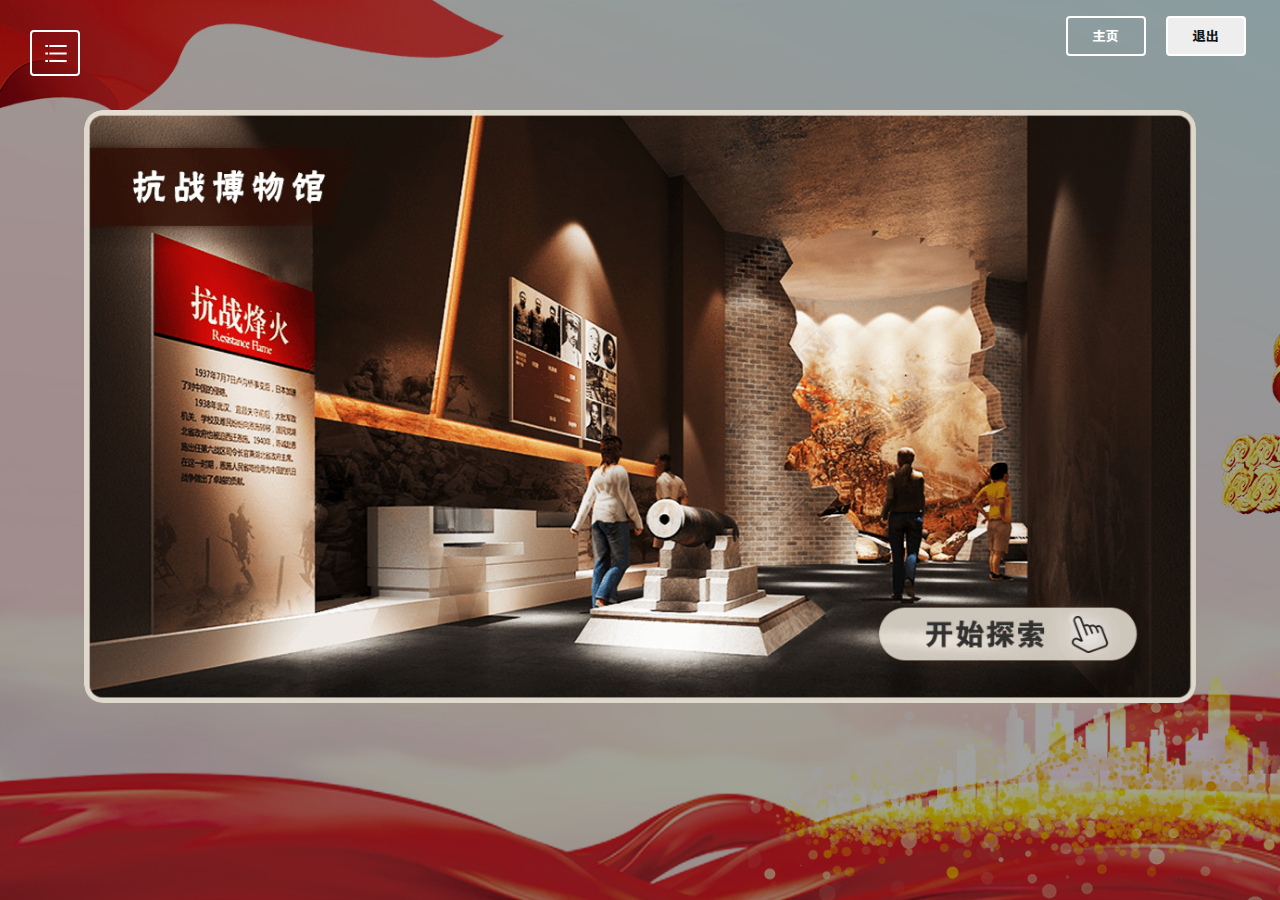
<file: index.html>
<!DOCTYPE html>

<html xmlns="http://www.w3.org/1999/xhtml">
	<head runat="server">
		<meta http-equiv="Content-Type" content="text/html; charset=utf-8" />
		<title>浙里百年史——主页</title>
		<script src="Js/jquery.min.js" charset="utf-8"></script>
		<script src="Js/owl.carousel.min.js" charset="utf-8"></script>
		<link rel="stylesheet" href="Css/owl.carousel.min.css" />
		<link rel="stylesheet" href="index.css" />
		<link rel="stylesheet" href="Css/font.css" />
		<script>
			function jump() {
			window.location.href = "index.html";
		}

		function jump3() {
            window.location.href = "Level_01/GamePage01.html";
		}

        function jump4() {
            window.location.href = "Level_02/GamePage02.html";
        }
    </script>
	</head>
	<body>
		<!----侧边栏---->
		<input type="checkbox" name="" id="check" value="" />
		<label for="check">
			<i id="btn">
				<svg t="1608986159876" class="icon" viewBox="0 0 1024 1024" version="1.1" xmlns="http://www.w3.org/2000/svg" p-id="7211"
				 id="mx_n_1608986159878" width="32" height="32">
					<path d="M256 734.101333v64H170.666667v-64h85.333333z m597.333333 0v64H298.666667v-64h554.666666zM256 493.184v64H170.666667v-64h85.333333z m597.333333 0v64H298.666667v-64h554.666666zM256 252.245333v64H170.666667v-64h85.333333z m597.333333 0v64H298.666667v-64h554.666666z"
					 p-id="7212" fill="#fff"></path>
				</svg>
			</i>
			<i id="cancel">
				<svg t="1608988908714" class="icon" viewBox="0 0 1045 1024" version="1.1" xmlns="http://www.w3.org/2000/svg" p-id="7387"
				 width="32" height="32">
					<path d="M282.517333 213.376l-45.354666 45.162667L489.472 512 237.162667 765.461333l45.354666 45.162667L534.613333 557.354667l252.096 253.269333 45.354667-45.162667-252.288-253.44 252.288-253.482666-45.354667-45.162667L534.613333 466.624l-252.096-253.226667z"
					 p-id="7388" fill="#fff"></path>
				</svg>
			</i>
		</label>
		<div class="sidebar">
			<header>浙里百年史</header>
			<ul>
				<li><a href="#">游戏模式</a></li>
				<li><a href="StudyPage/StudyPage.html">两战资料</a></li>
				<li><a href="VideoPage/VideoPage.html">纪录片</a></li>
				<li><a href="AnswerPage/AnswerPage.html">题目复习</a></li>
				<li><a href="index.html">返回</a></li>
			</ul>
		</div>

		<!----主内容---->
		<div class="Index_bg" style="background-image: url(img/bg01.jpg);">
			<!----top部分---->
			<div class="Index_top">
				<div class="Index_topL"></div>
				<div class="Index_topR">
					<button type="button" class="Index_topR_SignIn" onclick="jump()">
						<span class="Index_topR_SignIn_span">主页</span>
					</button>

					<button type="button" class="Index_topR_Register" onclick="window.location.href='about:blank';window.close();">
						<span class="Index_topR_Register_span">退出</span>
					</button>
				</div>
			</div>

			<!----content部分---->
			<section class="content">
				<div class="content_div">
					<div class="services owl-carousel">
						<div class="service" onclick="jump3()"><img src="img/1.png" alt=""></div>
						<div class="service" onclick="jump4()"><img src="img/2.png" alt=""></div>
						<div class="service"><img src="img/3.png" alt=""></div>
					</div>
				</div>
			</section>
		</div>

		<script>
			$(".services").owlCarousel({
				margin: 20,
				loop: true,
				autoplay: true,
				autoplayTimeout: 5000,
				autoplayHoverPause: true,
				items: 1,
			});
		</script>
	</body>
</html>
</file>
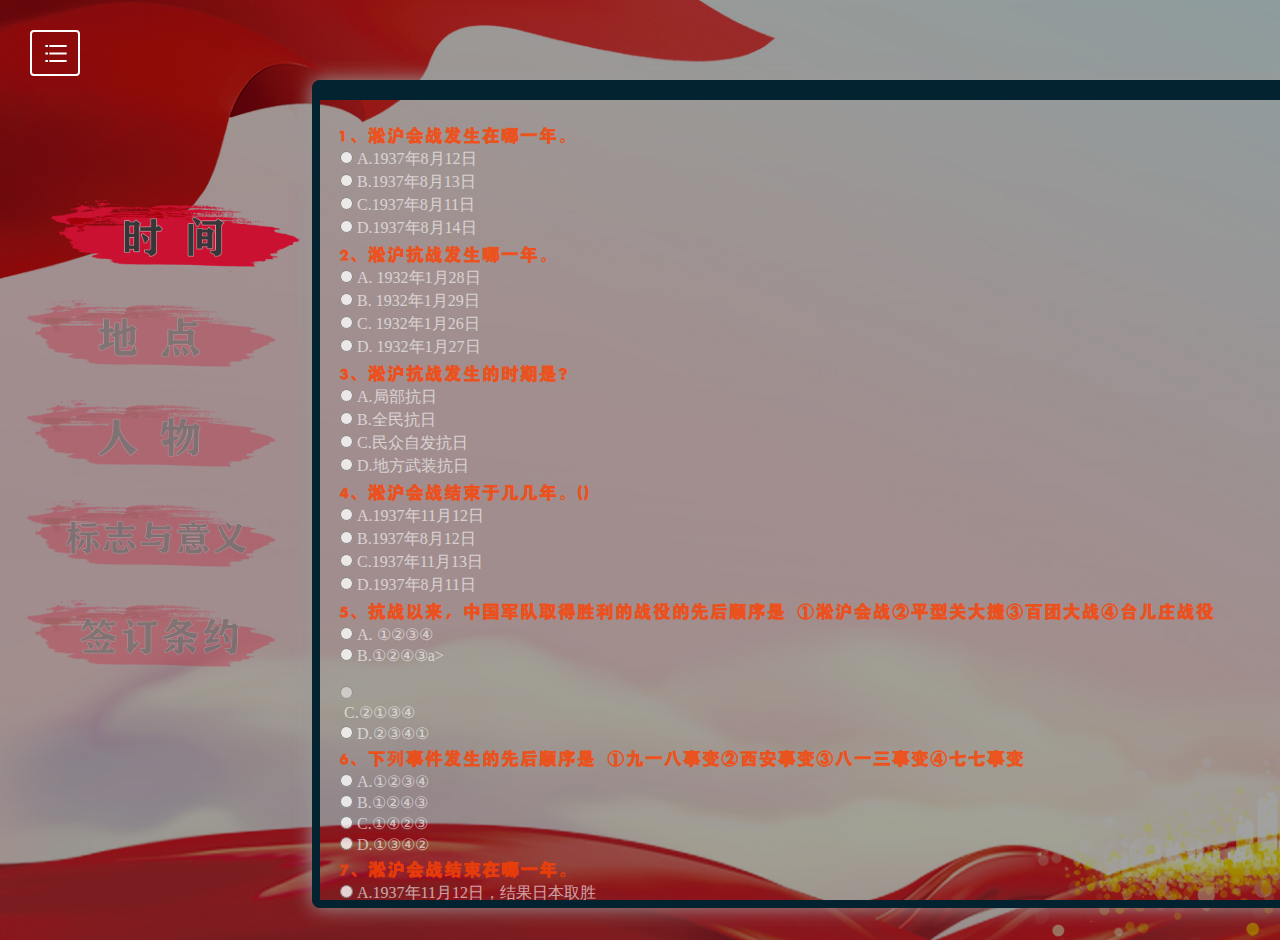
<file: AnswerPage/AnswerPage.html>
<!DOCTYPE html>

<html xmlns="http://www.w3.org/1999/xhtml">
	<head runat="server">
		<meta http-equiv="Content-Type" content="text/html; charset=utf-8" />
		<title>浙里百年史——学习模式</title>
		<script src="../Js/jquery.min.js" charset="utf-8"></script>
		<script src="../Js/owl.carousel.min.js" charset="utf-8"></script>
		<link rel="stylesheet" href="../Css/owl.carousel.min.css" />
		<link rel="stylesheet" href="AnswerPage.css" />
		<link rel="stylesheet" href="../Css/font.css" />
	</head>
	<body>
		<!----侧边栏---->
		<input type="checkbox" name="" id="check" value="" />
		<label for="check">
			<i id="btn" onclick="btn()">
				<svg t="1608986159876" class="icon" viewBox="0 0 1024 1024" version="1.1"
					xmlns="http://www.w3.org/2000/svg" p-id="7211" id="mx_n_1608986159878" width="32" height="32">
					<path
						d="M256 734.101333v64H170.666667v-64h85.333333z m597.333333 0v64H298.666667v-64h554.666666zM256 493.184v64H170.666667v-64h85.333333z m597.333333 0v64H298.666667v-64h554.666666zM256 252.245333v64H170.666667v-64h85.333333z m597.333333 0v64H298.666667v-64h554.666666z"
						p-id="7212" fill="#fff"></path>
				</svg>
			</i>
			<i id="cancel" onclick="cancel()">
				<svg t="1608988908714" class="icon" viewBox="0 0 1045 1024" version="1.1"
					xmlns="http://www.w3.org/2000/svg" p-id="7387" width="32" height="32">
					<path
						d="M282.517333 213.376l-45.354666 45.162667L489.472 512 237.162667 765.461333l45.354666 45.162667L534.613333 557.354667l252.096 253.269333 45.354667-45.162667-252.288-253.44 252.288-253.482666-45.354667-45.162667L534.613333 466.624l-252.096-253.226667z"
						p-id="7388" fill="#fff"></path>
				</svg>
			</i>
		</label>
		<div class="sidebar">
			<header>探索趣最思</header>
			<ul>
				<li><a href="../index.html">游戏模式</a></li>
				<li><a href="../StudyPage/StudyPage.html">两战资料</a></li>
				<li><a href="../VideoPage/VideoPage.html">纪录片</a></li>
				<li><a href="#">题目复习</a></li>
				<li><a href="../index.html">返回</a></li>
			</ul>
		</div>

		<!---- 答题窗口 ---->
		<div class="AnswerPage_bg" style="background-image: url(../img/bg01.jpg);">
			<form id="form1" runat="server" style="padding-top: 80px;">
				<!----题目分类导航栏 ---->
				<div id="tag-link">
					<a href="AnswerPage.html">
						<img class="AnswerPage_p1" id="AnswerPage_p1" src="image/p1.png">
					</a>
					<!---->
					<a href="AnswerPage.html?2">
						<img class="AnswerPage_p2" id="AnswerPage_p2" src="image/p2.png">
					</a>
					<!---->
					<a href="AnswerPage.html?3">
						<img class="AnswerPage_p3" id="AnswerPage_p3" src="image/p3.png">
					</a>
					<!---->
					<a href="AnswerPage.html?4">
						<img class="AnswerPage_p4" id="AnswerPage_p4" src="image/p4.png">
					</a>
					<!---->
					<a href="AnswerPage.html?5">
						<img class="AnswerPage_p5" id="AnswerPage_p5" src="image/p5.png">
					</a>
					<!---->
				</div>
				<!---->
				<div class="AnswerPage_option">
					<form id="form1" runat="server" style="padding:2px 10px 6px 10px;">
						<div id="Time">
							<div class="GamePage_qn">
								1、淞沪会战发生在哪一年。
							</div>
							<div class="GamePage_an">
								<span class="GamePage_an_option"><input name="Q1" type="radio"
										style="opacity:0.8;" /><a>A.1937年8月12日</a><br></span>
								<span class="GamePage_an_option"><input name="Q1" type="radio"
										style="opacity:0.8;" /><a>B.1937年8月13日</a><br></span>
								<span class="GamePage_an_option"><input name="Q1" type="radio"
										style="opacity:0.8;" /><a>C.1937年8月11日</a><br></span>
								<span class="GamePage_an_option"><input name="Q1" type="radio"
										style="opacity:0.8;" /><a>D.1937年8月14日</a><br></span>
							</div>

							<div class="GamePage_qn">
								2、淞沪抗战发生哪一年。
							</div>
							<div class="GamePage_an">
								<span class="GamePage_an_option"><input name="Q2" type="radio"
										style="opacity:0.8;" /><a>A. 1932年1月28日</a><br></span>
								<span class="GamePage_an_option"><input name="Q2" type="radio"
										style="opacity:0.8;" /><a>B. 1932年1月29日</a><br></span>
								<span class="GamePage_an_option"><input name="Q2" type="radio"
										style="opacity:0.8;" /><a>C. 1932年1月26日</a><br></span>
								<span class="GamePage_an_option"><input name="Q2" type="radio"
										style="opacity:0.8;" /><a>D. 1932年1月27日</a><br></span>
							</div>
							<div class="GamePage_qn">
								3、淞沪抗战发生的时期是？
							</div>
							<div class="GamePage_an">
								<span class="GamePage_an_option"><input name="Q3" type="radio"
										style="opacity:0.8;" /><a>A.局部抗日</a><br></span>
								<span class="GamePage_an_option"><input name="Q3" type="radio"
										style="opacity:0.8;" /><a>B.全民抗日</a><br></span>
								<span class="GamePage_an_option"><input name="Q3" type="radio"
										style="opacity:0.8;" /><a>C.民众自发抗日</a><br></span>
								<span class="GamePage_an_option"><input name="Q3" type="radio"
										style="opacity:0.8;" /><a>D.地方武装抗日</a><br></span>
							</div>
							<div class="GamePage_qn">
								4、淞沪会战结束于几几年。()
							</div>
							<div class="GamePage_an">
								<span class="GamePage_an_option"><input name="Q4" type="radio"
										style="opacity:0.8;" /><a>A.1937年11月12日</a><br></span>
								<span class="GamePage_an_option"><input name="Q4" type="radio"
										style="opacity:0.8;" /><a>B.1937年8月12日</a><br></span>
								<span class="GamePage_an_option"><input name="Q4" type="radio"
										style="opacity:0.8;" /><a>C.1937年11月13日</a><br></span>
								<span class="GamePage_an_option"><input name="Q4" type="radio"
										style="opacity:0.8;" /><a>D.1937年8月11日</a><br></span>
							</div>
							<div class="GamePage_qn">
								5、抗战以来，中国军队取得胜利的战役的先后顺序是
								①淞沪会战②平型关大捷③百团大战④台儿庄战役

							</div>
							<div class="GamePage_an">
								<span class="GamePage_an_option"><input name="Q5" type="radio"
										style="opacity:0.8;" /><a>A. ①②③④</a><br></span>
								<span class="GamePage_an_option"><input name="Q5" type="radio"
										style="opacity:0.8;" /><a>B.①②④③a><br></span>
								<span class="GamePage_an_option"><input name="Q5" type="radio"
										style="opacity:0.8;" /><a>C.②①③④</a><br></span>
								<span class="GamePage_an_option"><input name="Q5" type="radio"
										style="opacity:0.8;" /><a>D.②③④①</a><br></span>
							</div>
							<div class="GamePage_qn">
								6、下列事件发生的先后顺序是
								①九一八事变②西安事变③八一三事变④七七事变

							</div>
							<div class="GamePage_an">
								<span class="GamePage_an_option"><input name="Q6" type="radio"
										style="opacity:0.8;" /><a>A.①②③④</a><br></span>
								<span class="GamePage_an_option"><input name="Q6" type="radio"
										style="opacity:0.8;" /><a>B.①②④③</a><br></span>
								<span class="GamePage_an_option"><input name="Q6" type="radio"
										style="opacity:0.8;" /><a>C.①④②③</a><br></span>
								<span class="GamePage_an_option"><input name="Q6" type="radio"
										style="opacity:0.8;" /><a>D.①③④②</a><br></span>
							</div>
							<div class="GamePage_qn">
								7、淞沪会战结束在哪一年。
							</div>
							<div class="GamePage_an">
								<span class="GamePage_an_option"><input name="Q7" type="radio"
										style="opacity:0.8;" /><a>A.1937年11月12日，结果日本取胜</a><br></span>
								<span class="GamePage_an_option"><input name="Q7" type="radio"
										style="opacity:0.8;" /><a>B.1937年11月12日，结果中方取胜</a><br></span>
								<span class="GamePage_an_option"><input name="Q7" type="radio"
										style="opacity:0.8;" /><a>C.1937年11月13日，结果中方取胜</a><br></span>
								<span class="GamePage_an_option"><input name="Q7" type="radio"
										style="opacity:0.8;" /><a>D.1937年11月13日，结果日方取胜</a><br></span>
							</div>

							<span id="Answer1" style="display:none;">BAAABBA</span>
							<Button id="SubButton1" type="button" class="GamePage_button" onclick=DisplayAnswer(1)>查看答案</button>
						</div>
				<div id="Place" style="display:none">

					<div class="GamePage_qn">
						1、淞沪会战被日方称为？
					</div>
					<div class="GamePage_an">
						<span class="GamePage_an_option"><input name="Q1" type="radio"
								style="opacity:0.8;" /><a>A.淞沪会战</a><br></span>
						<span class="GamePage_an_option"><input name="Q1" type="radio"
								style="opacity:0.8;" /><a>B.二次上海事变</a><br></span>
						<span class="GamePage_an_option"><input name="Q1" type="radio"
								style="opacity:0.8;" /><a>C.二次淞沪抗战</a><br></span>
						<span class="GamePage_an_option"><input name="Q1" type="radio"
								style="opacity:0.8;" /><a>D.上海事变</a><br></span>
					</div>

					<div class="GamePage_qn">
						2、淞沪抗战被日方称为？
					</div>
					<div class="GamePage_an">
						<span class="GamePage_an_option"><input name="Q2" type="radio" style="opacity:0.8;" /><a>A.
								淞沪会战</a><br></span>
						<span class="GamePage_an_option"><input name="Q2" type="radio" style="opacity:0.8;" /><a>B.
								二次上海事变</a><br></span>
						<span class="GamePage_an_option"><input name="Q2" type="radio" style="opacity:0.8;" /><a>C.
								二次淞沪抗战</a><br></span>
						<span class="GamePage_an_option"><input name="Q2" type="radio" style="opacity:0.8;" /><a>D.
								上海事变</a><br></span>
					</div>
					<div class="GamePage_qn">
						3、淞沪抗战中方别称？
					</div>
					<div class="GamePage_an">
						<span class="GamePage_an_option"><input name="Q3" type="radio"
								style="opacity:0.8;" /><a>A.淞沪会战</a><br></span>
						<span class="GamePage_an_option"><input name="Q3" type="radio"
								style="opacity:0.8;" /><a>B.二次上海事变</a><br></span>
						<span class="GamePage_an_option"><input name="Q3" type="radio"
								style="opacity:0.8;" /><a>C.二次淞沪抗战</a><br></span>
						<span class="GamePage_an_option"><input name="Q3" type="radio"
								style="opacity:0.8;" /><a>D.一·二八事变</a><br></span>
					</div>
					<div class="GamePage_qn">
						4、淞沪会战中方别称为？
					</div>
					<div class="GamePage_an">
						<span class="GamePage_an_option"><input name="Q4" type="radio"
								style="opacity:0.8;" /><a>A.淞沪会战</a><br></span>
						<span class="GamePage_an_option"><input name="Q4" type="radio"
								style="opacity:0.8;" /><a>B.八一三战役</a><br></span>
						<span class="GamePage_an_option"><input name="Q4" type="radio"
								style="opacity:0.8;" /><a>C.二次上海事变</a><br></span>
						<span class="GamePage_an_option"><input name="Q4" type="radio"
								style="opacity:0.8;" /><a>D.上海事变</a><br></span>
					</div>
					<div class="GamePage_qn">
						5、下列城市被日军侵占的先后顺序是

					</div>
					<div class="GamePage_an">
						<span class="GamePage_an_option"><input name="Q5" type="radio" style="opacity:0.8;" /><a>A.
								北平、天津、南京、上海</a><br></span>
						<span class="GamePage_an_option"><input name="Q5" type="radio"
								style="opacity:0.8;" /><a>B.北平、天津、上海、南京</a><br></span>
						<span class="GamePage_an_option"><input name="Q5" type="radio"
								style="opacity:0.8;" /><a>C天津、北平、上海、南京</a><br></span>
						<span class="GamePage_an_option"><input name="Q5" type="radio"
								style="opacity:0.8;" /><a>D.北平、上海、天津、南京</a><br></span>
					</div>
					<div class="GamePage_qn">
						6、淞沪会战中有著名的事件：《八百壮士》发生地

					</div>
					<div class="GamePage_an">
						<span class="GamePage_an_option"><input name="Q6" type="radio"
								style="opacity:0.8;" /><a>A.北京</a><br></span>
						<span class="GamePage_an_option"><input name="Q6" type="radio"
								style="opacity:0.8;" /><a>B.上海</a><br></span>
						<span class="GamePage_an_option"><input name="Q6" type="radio"
								style="opacity:0.8;" /><a>C.惠州</a><br></span>
						<span class="GamePage_an_option"><input name="Q6" type="radio"
								style="opacity:0.8;" /><a>D.杭州</a><br></span>
					</div>

					<span id="Answer2" style="display:none;">BDDBBB</span>
					<Button id="SubButton2" type="button" class="GamePage_button" onclick=DisplayAnswer(2)>查看答案</button>
		</div>
		<div id="Character" style="display:none">
			<div class="GamePage_qn">
				1、淞沪会战中中方投入军队数量。
			</div>
			<div class="GamePage_an">
				<span class="GamePage_an_option"><input name="Q1" type="radio"
						style="opacity:0.8;" /><a>A. 国军90万人</a><br></span>
				<span class="GamePage_an_option"><input name="Q1" type="radio"
						style="opacity:0.8;" /><a>B.国军70万人</a><br></span>
				<span class="GamePage_an_option"><input name="Q1" type="radio"
						style="opacity:0.8;" /><a>C.国军85万人</a><br></span>
				<span class="GamePage_an_option"><input name="Q1" type="radio"
						style="opacity:0.8;" /><a>D.国军80万人</a><br></span>
			</div>
			
			<div class="GamePage_qn">
				2、淞沪抗战中日方投入军队数量。
			</div>
			<div class="GamePage_an">
				<span class="GamePage_an_option"><input name="Q2" type="radio"
						style="opacity:0.8;" /><a>A. 9万人</a><br></span>
				<span class="GamePage_an_option"><input name="Q2" type="radio"
						style="opacity:0.8;" /><a>B. 7万人</a><br></span>
				<span class="GamePage_an_option"><input name="Q2" type="radio"
						style="opacity:0.8;" /><a>C. 8万人</a><br></span>
				<span class="GamePage_an_option"><input name="Q2" type="radio"
						style="opacity:0.8;" /><a>D. 5万人</a><br></span>
			</div>
			<div class="GamePage_qn">
				3、淞沪会战中日方投入军队数量。
			</div>
			<div class="GamePage_an">
				<span class="GamePage_an_option"><input name="Q3" type="radio"
						style="opacity:0.8;" /><a>A. 9万人</a><br></span>
				<span class="GamePage_an_option"><input name="Q3" type="radio"
						style="opacity:0.8;" /><a>B. 10万人</a><br></span>
				<span class="GamePage_an_option"><input name="Q3" type="radio"
						style="opacity:0.8;" /><a>C.21万人</a><br></span>
				<span class="GamePage_an_option"><input name="Q3" type="radio"
						style="opacity:0.8;" /><a>D.20万人</a><br></span>
			</div>
			<div class="GamePage_qn">
				4、有关于淞沪抗战和淞沪会战共同参加的爱国人士是
			</div>
			<div class="GamePage_an">
				<span class="GamePage_an_option"><input name="Q4" type="radio"
						style="opacity:0.8;" /><a>A.张治中</a><br></span>
				<span class="GamePage_an_option"><input name="Q4" type="radio"
						style="opacity:0.8;" /><a>B.毛岸英</a><br></span>
				<span class="GamePage_an_option"><input name="Q4" type="radio"
						style="opacity:0.8;" /><a>C.刘奇</a><br></span>
				<span class="GamePage_an_option"><input name="Q4" type="radio"
						style="opacity:0.8;" /><a>D.松井石根</a><br></span>
			</div>
			<div class="GamePage_qn">
				5、日本在淞沪会战的口号之一是
			
			</div>
			<div class="GamePage_an">
				<span class="GamePage_an_option"><input name="Q5" type="radio"
						style="opacity:0.8;" /><a>A.打入四川</a><br></span>
				<span class="GamePage_an_option"><input name="Q5" type="radio"
						style="opacity:0.8;" /><a>B.三个月灭亡中国</a><br></span>
				<span class="GamePage_an_option"><input name="Q5" type="radio"
						style="opacity:0.8;" /><a>C.六个月灭亡中国</a><br></span>
				<span class="GamePage_an_option"><input name="Q5" type="radio"
						style="opacity:0.8;" /><a>D.三个月打进北京</a><br></span>
			</div>
			<div class="GamePage_qn">
				6、淞沪会战殉国的几位国民革命军将领
			
			</div>
			<div class="GamePage_an">
				<span class="GamePage_an_option"><input name="Q6" type="radio"
						style="opacity:0.8;" /><a>A.15位</a><br></span>
				<span class="GamePage_an_option"><input name="Q6" type="radio"
						style="opacity:0.8;" /><a>B.13位</a><br></span>
				<span class="GamePage_an_option"><input name="Q6" type="radio"
						style="opacity:0.8;" /><a>C.12位</a><br></span>
				<span class="GamePage_an_option"><input name="Q6" type="radio"
						style="opacity:0.8;" /><a>D.14位</a><br></span>
			</div>
			<div class="GamePage_qn">
				7、关于淞沪会战我军伤亡人数正确的是。
			</div>
			<div class="GamePage_an">
				<span class="GamePage_an_option"><input name="Q7" type="radio"
						style="opacity:0.8;" /><a>A.30万</a><br></span>
				<span class="GamePage_an_option"><input name="Q7" type="radio"
						style="opacity:0.8;" /><a>B.20万</a><br></span>
				<span class="GamePage_an_option"><input name="Q7" type="radio"
						style="opacity:0.8;" /><a>C.40万</a><br></span>
				<span class="GamePage_an_option"><input name="Q7" type="radio"
						style="opacity:0.8;" /><a>D.15万</a><br></span>
			</div>
			
			<span id="Answer3" style="display:none;">DADABAB</span>
			<Button id="SubButton3" type="button" class="GamePage_button" onclick=DisplayAnswer(3)>查看答案</button>
		</div>
		<div id="Sign" style="display:none">
			<div class="GamePage_qn">
				1、有关于淞沪抗战的说法正确的是。
			</div>
			<div class="GamePage_an">
				<span class="GamePage_an_option"><input name="Q1" type="radio"
						style="opacity:0.8;" /><a>A. 并没有激发民族自信心</a><br></span>
				<span class="GamePage_an_option"><input name="Q1" type="radio"
						style="opacity:0.8;" /><a>B.激发了中华民族实现复兴的意志和决心</a><br></span>
				<span class="GamePage_an_option"><input name="Q1" type="radio"
						style="opacity:0.8;" /><a>C.无效阻止日本的野心</a><br></span>
				<span class="GamePage_an_option"><input name="Q1" type="radio"
						style="opacity:0.8;" /><a>D.展现中方自身实力取胜，与国际调停无关

</a><br></span>
			</div>
			
			<div class="GamePage_qn">
				2、淞沪抗战彻底结束的标志是。
			</div>
			<div class="GamePage_an">
				<span class="GamePage_an_option"><input name="Q2" type="radio"
						style="opacity:0.8;" /><a>A.  5月5日签订了《上海停战协定》</a><br></span>
				<span class="GamePage_an_option"><input name="Q2" type="radio"
						style="opacity:0.8;" /><a>B. 1932年3月3日，日军司令官根据其参谋总长的电示，发表停战声明。</a><br></span>
				<span class="GamePage_an_option"><input name="Q2" type="radio"
						style="opacity:0.8;" /><a>C. 24日，在英领署举行正式停战会议。</a><br></span>
				<span class="GamePage_an_option"><input name="Q2" type="radio"
						style="opacity:0.8;" /><a>D. 国联决议中日双方下令停战</a><br></span>
			</div>
			<div class="GamePage_qn">
				3、与淞沪抗战结束的原因无关的是。
			</div>
			<div class="GamePage_an">
				<span class="GamePage_an_option"><input name="Q3" type="radio"
						style="opacity:0.8;" /><a>A. 中方顽强抵抗</a><br></span>
				<span class="GamePage_an_option"><input name="Q3" type="radio"
						style="opacity:0.8;" /><a>B. 国联决议中日双方下令停战</a><br></span>
				<span class="GamePage_an_option"><input name="Q3" type="radio"
						style="opacity:0.8;" /><a>C. 日方不想扩大事端，并渴望和平</a><br></span>
				<span class="GamePage_an_option"><input name="Q3" type="radio"
						style="opacity:0.8;" /><a>D. 国际舆论压力</a><br></span>
			</div>
			<div class="GamePage_qn">
				4、与淞沪抗战结束的原因有关的是。
			</div>
			<div class="GamePage_an">
				<span class="GamePage_an_option"><input name="Q4" type="radio"
						style="opacity:0.8;" /><a>A.国联决议中日双方下令停战</a><br></span>
				<span class="GamePage_an_option"><input name="Q4" type="radio"
						style="opacity:0.8;" /><a>B.日方不想扩大事端，并渴望和平</a><br></span>
				<span class="GamePage_an_option"><input name="Q4" type="radio"
						style="opacity:0.8;" /><a>C.中方并没有顽强抵抗</a><br></span>
				<span class="GamePage_an_option"><input name="Q4" type="radio"
						style="opacity:0.8;" /><a>D.国际舆论压力并没有压制日本</a><br></span>
			</div>
			<div class="GamePage_qn">
				5、与淞沪会战的成果无关的是。
			
			</div>
			<div class="GamePage_an">
				<span class="GamePage_an_option"><input name="Q5" type="radio"
						style="opacity:0.8;" /><a>A.粉碎了“三个月灭亡中国”计划</a><br></span>
				<span class="GamePage_an_option"><input name="Q5" type="radio"
						style="opacity:0.8;" /><a>B.成功保卫淞沪地区</a><br></span>
				<span class="GamePage_an_option"><input name="Q5" type="radio"
						style="opacity:0.8;" /><a>C.淞沪会战为上海和长江下游工厂与物资内迁赢得了时间，为中国坚持长期抗战起到重大作用。</a><br></span>
				<span class="GamePage_an_option"><input name="Q5" type="radio"
						style="opacity:0.8;" /><a>D.体现全民族抗日的决心</a><br></span>
			</div>
			<div class="GamePage_qn">
				6、与淞沪会战的成果有关的是。
			
			</div>
			<div class="GamePage_an">
				<span class="GamePage_an_option"><input name="Q6" type="radio"
						style="opacity:0.8;" /><a>A.粉碎了“三个月灭亡中国”计划</a><br></span>
				<span class="GamePage_an_option"><input name="Q6" type="radio"
						style="opacity:0.8;" /><a>B.成功保卫淞沪地区</a><br></span>
				<span class="GamePage_an_option"><input name="Q6" type="radio"
						style="opacity:0.8;" /><a>C.标志两国之间不宣而战</a><br></span>
				<span class="GamePage_an_option"><input name="Q6" type="radio"
						style="opacity:0.8;" /><a>D.并没有体现全民族抗日的决心</a><br></span>
			</div>
			<div class="GamePage_qn">
				7、淞沪会战标志了什么。
			</div>
			<div class="GamePage_an">
				<span class="GamePage_an_option"><input name="Q7" type="radio"
						style="opacity:0.8;" /><a>A.完成进行持久战的准备的基础工作”，反对扩大战争</a><br></span>
				<span class="GamePage_an_option"><input name="Q7" type="radio"
						style="opacity:0.8;" /><a>B.日本法西斯势力并无决意冲破华盛顿体系对日本的束缚</a><br></span>
				<span class="GamePage_an_option"><input name="Q7" type="radio"
						style="opacity:0.8;" /><a>C.中日两国之间不宣而战</a><br></span>
				<span class="GamePage_an_option"><input name="Q7" type="radio"
						style="opacity:0.8;" /><a>D.日方努力与美国保持亲善关系</a><br></span>
			</div>
			
			<span id="Answer4" style="display:none;">BACABAC</span>
			<Button id="SubButton4" type="button" class="GamePage_button" onclick=DisplayAnswer(4)>查看答案</button>
		</div>
		<div id="Treaty" style="display:none">
			<div class="GamePage_qn">
				1、淞沪抗战结束后中日双方签订什么协定。
			</div>
			<div class="GamePage_an">
				<span class="GamePage_an_option"><input name="Q1" type="radio"
						style="opacity:0.8;" /><a>A. 无</a><br></span>
				<span class="GamePage_an_option"><input name="Q1" type="radio"
						style="opacity:0.8;" /><a>B.《淞沪协定》</a><br></span>
				<span class="GamePage_an_option"><input name="Q1" type="radio"
						style="opacity:0.8;" /><a>C.《中日停战协定》</a><br></span>
				<span class="GamePage_an_option"><input name="Q1" type="radio"
						style="opacity:0.8;" /><a>D.《上海协定》</a><br></span>
			</div>
			
			
			<span id="Answer5" style="display:none;">C</span>
			<Button id="SubButton5" type="button" class="GamePage_button" onclick=DisplayAnswer(5)>查看答案</button>
		</div>
		</div>
		</form>

		</form>
		</div>
		<script>
			var url = location.search
			if (url == "") {
				document.getElementById("Time").style.display = ""
				document.getElementById("Place").style.display = "none"
				document.getElementById("Character").style.display = "none"
				document.getElementById("Sign").style.display = "none"
				document.getElementById("Treaty").style.display = "none"
				document.getElementById("AnswerPage_p1").style.left = "50px"
				document.getElementById("AnswerPage_p2").style.opacity = "0.3"
				document.getElementById("AnswerPage_p3").style.opacity = "0.3"
				document.getElementById("AnswerPage_p4").style.opacity = "0.3"
				document.getElementById("AnswerPage_p5").style.opacity = "0.3"
			}
			if (url == "?2") {
				document.getElementById("Time").style.display = "none"
				document.getElementById("Place").style.display = ""
				document.getElementById("Character").style.display = "none"
				document.getElementById("Sign").style.display = "none"
				document.getElementById("Treaty").style.display = "none"
				document.getElementById("AnswerPage_p1").style.opacity = "0.3"
				document.getElementById("AnswerPage_p2").style.left = "50px"
				document.getElementById("AnswerPage_p3").style.opacity = "0.3"
				document.getElementById("AnswerPage_p4").style.opacity = "0.3"
				document.getElementById("AnswerPage_p5").style.opacity = "0.3"
			}
			if (url == "?3") {
				document.getElementById("Time").style.display = "none"
				document.getElementById("Place").style.display = "none"
				document.getElementById("Character").style.display = ""
				document.getElementById("Sign").style.display = "none"
				document.getElementById("Treaty").style.display = "none"
				document.getElementById("AnswerPage_p1").style.opacity = "0.3"
				document.getElementById("AnswerPage_p2").style.opacity = "0.3"
				document.getElementById("AnswerPage_p3").style.left = "50px"
				document.getElementById("AnswerPage_p4").style.opacity = "0.3"
				document.getElementById("AnswerPage_p5").style.opacity = "0.3"
			}
			if (url == "?4") {
				document.getElementById("Time").style.display = "none"
				document.getElementById("Place").style.display = "none"
				document.getElementById("Character").style.display = "none"
				document.getElementById("Sign").style.display = ""
				document.getElementById("Treaty").style.display = "none"
				document.getElementById("AnswerPage_p1").style.opacity = "0.3"
				document.getElementById("AnswerPage_p2").style.opacity = "0.3"
				document.getElementById("AnswerPage_p3").style.opacity = "0.3"
				document.getElementById("AnswerPage_p4").style.left = "50px"
				document.getElementById("AnswerPage_p5").style.opacity = "0.3"
			}
			if (url == "?5") {
				document.getElementById("Time").style.display = "none"
				document.getElementById("Place").style.display = "none"
				document.getElementById("Character").style.display = "none"
				document.getElementById("Sign").style.display = "none"
				document.getElementById("Treaty").style.display = ""
				document.getElementById("AnswerPage_p1").style.opacity = "0.3"
				document.getElementById("AnswerPage_p2").style.opacity = "0.3"
				document.getElementById("AnswerPage_p3").style.opacity = "0.3"
				document.getElementById("AnswerPage_p4").style.opacity = "0.3"
				document.getElementById("AnswerPage_p5").style.left = "50px"
			}

			function DisplayAnswer(Num) {
				if (document.getElementById("Answer" + Num + "").style.display == "none") {
					document.getElementById("Answer" + Num + "").style.display = ""
					document.getElementById("SubButton" + Num + "").innerHTML = "隐藏答案"
				} else {
					document.getElementById("Answer" + Num + "").style.display = "none"
					document.getElementById("SubButton" + Num + "").innerHTML = "显示答案"
				}
			}

			function btn() {
				if (url == "") {
					document.getElementById("AnswerPage_p1").style.left = "300px"
					document.getElementById("AnswerPage_p2").style.left = "276px"
					document.getElementById("AnswerPage_p3").style.left = "276px"
					document.getElementById("AnswerPage_p4").style.left = "276px"
					document.getElementById("AnswerPage_p5").style.left = "276px"
				}
				if (url == "?2") {
					document.getElementById("AnswerPage_p1").style.left = "276px"
					document.getElementById("AnswerPage_p2").style.left = "300px"
					document.getElementById("AnswerPage_p3").style.left = "276px"
					document.getElementById("AnswerPage_p4").style.left = "276px"
					document.getElementById("AnswerPage_p5").style.left = "276px"
				}
				if (url == "?3") {
					document.getElementById("AnswerPage_p1").style.left = "276px"
					document.getElementById("AnswerPage_p2").style.left = "276px"
					document.getElementById("AnswerPage_p3").style.left = "300px"
					document.getElementById("AnswerPage_p4").style.left = "276px"
					document.getElementById("AnswerPage_p5").style.left = "276px"
				}
				if (url == "?4") {
					document.getElementById("AnswerPage_p1").style.left = "276px"
					document.getElementById("AnswerPage_p2").style.left = "276px"
					document.getElementById("AnswerPage_p3").style.left = "276px"
					document.getElementById("AnswerPage_p4").style.left = "300px"
					document.getElementById("AnswerPage_p5").style.left = "276px"
				}
				if (url == "?5") {
					document.getElementById("AnswerPage_p1").style.left = "276px"
					document.getElementById("AnswerPage_p2").style.left = "276px"
					document.getElementById("AnswerPage_p3").style.left = "276px"
					document.getElementById("AnswerPage_p4").style.left = "276px"
					document.getElementById("AnswerPage_p5").style.left = "300px"
				}
			}

			function cancel() {
				if (url == "") {
					document.getElementById("AnswerPage_p1").style.left = "50px"
					document.getElementById("AnswerPage_p2").style.left = "26px"
					document.getElementById("AnswerPage_p3").style.left = "26px"
					document.getElementById("AnswerPage_p4").style.left = "26px"
					document.getElementById("AnswerPage_p5").style.left = "26px"
				}
				if (url == "?2") {
					document.getElementById("AnswerPage_p1").style.left = "50px"
					document.getElementById("AnswerPage_p2").style.left = "26px"
					document.getElementById("AnswerPage_p3").style.left = "26px"
					document.getElementById("AnswerPage_p4").style.left = "26px"
					document.getElementById("AnswerPage_p5").style.left = "26px"
				}
				if (url == "?3") {
					document.getElementById("AnswerPage_p1").style.left = "26px"
					document.getElementById("AnswerPage_p2").style.left = "26px"
					document.getElementById("AnswerPage_p3").style.left = "50px"
					document.getElementById("AnswerPage_p4").style.left = "26px"
					document.getElementById("AnswerPage_p5").style.left = "26px"
				}
				if (url == "?4") {
					document.getElementById("AnswerPage_p1").style.left = "26px"
					document.getElementById("AnswerPage_p2").style.left = "26px"
					document.getElementById("AnswerPage_p3").style.left = "26px"
					document.getElementById("AnswerPage_p4").style.left = "50px"
					document.getElementById("AnswerPage_p5").style.left = "26px"
				}
				if (url == "?5") {
					document.getElementById("AnswerPage_p1").style.left = "26px"
					document.getElementById("AnswerPage_p2").style.left = "26px"
					document.getElementById("AnswerPage_p3").style.left = "50px"
					document.getElementById("AnswerPage_p4").style.left = "26px"
					document.getElementById("AnswerPage_p5").style.left = "50px"
				}
			}
		</script>
	</body>
</html>
</file>
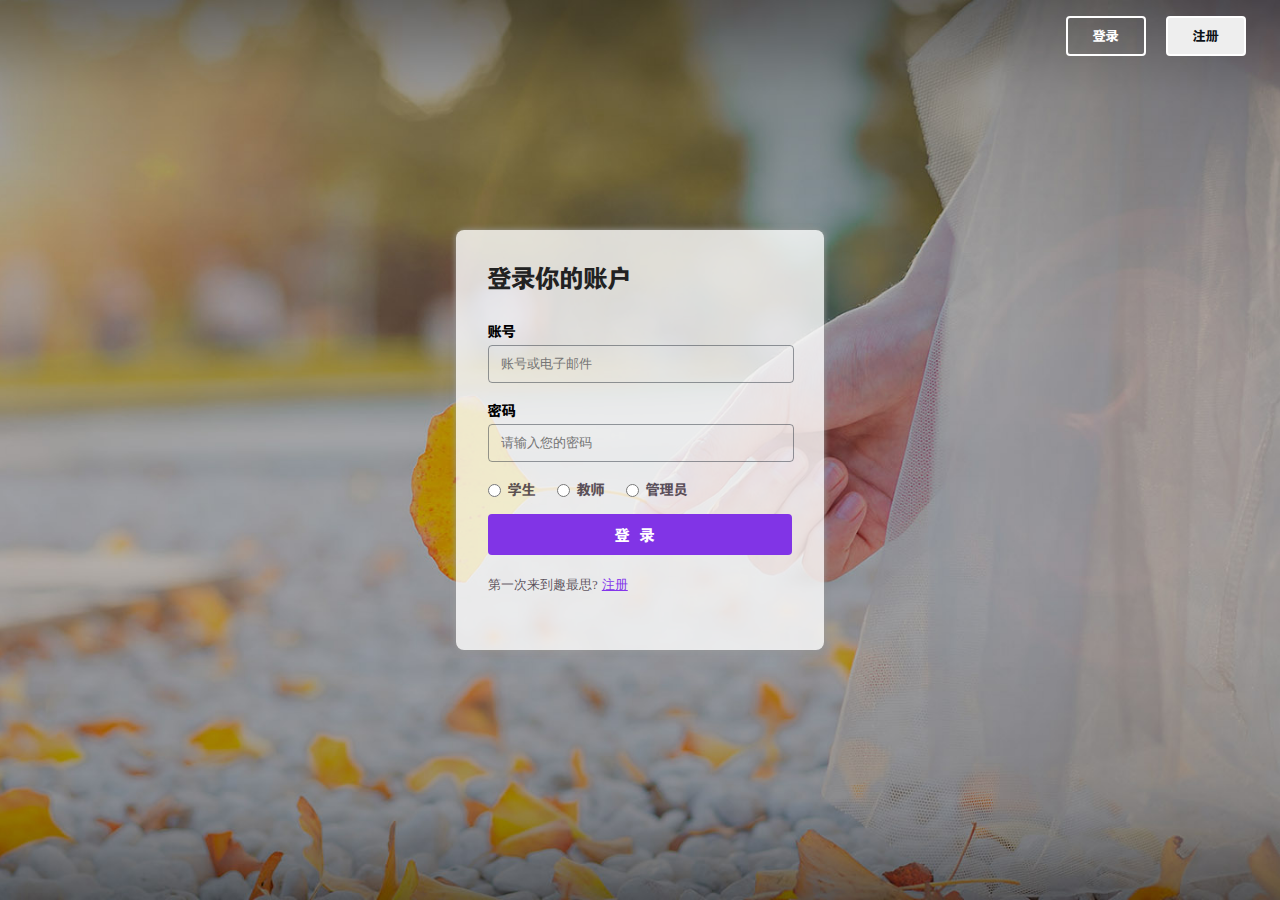
<file: LoginPage/LoginPage.html>
<!DOCTYPE html>
<html>
	<head>
		<meta charset="utf-8">
		<title>登录</title>
		<link rel="stylesheet" type="text/css" href="../Css/font.css"/>
			<link rel="stylesheet" type="text/css" href="LoginPage.css"/>
			<script>
				function jump() {
					window.location.href = "LoginPage.html";
				}
				
				function jump2() {
					window.location.href = "RegisterPage.html";
				}
				
				function jump3() {
					window.location.href = "../index.html"
				}
			</script>
	</head>
	<body>
		<div class="Login_bg" style="background-image: url(img/bg01.jpg);">
			<!----top部分---->
			<div class="Login_top">
				<div class="Login_topL">
				</div>
				<div class="Login_topR">
					<button type="button" class="Login_topR_SignIn" onclick="jump()">
						<span class="Login_topR_SignIn_span">登录</span>
					</button>
						
					<button type="button" class="Login_topR_Register" onclick="jump2()">
						<span class="Login_topR_Register_span">注册</span>
					</button>
				</div>
			</div>
			<!----content部分---->
			<div class="Login_content">
				<div class="Login_content_div">
					<div class="Login_content_div_01">
						<span style="vertical-align: middle;padding-left: 4px;">登录你的账户</span>
					</div>
						
					<div class="Login_content_div_02">
						<!-- 账号接口 -->
						<label for="Login_content_text">
							<p class="">账号</p>
						</label>
			
						<input type="text" class="input" placeholder="账号或电子邮件" style="margin-bottom: 20px;"/>
						<!-- 密码接口 -->
						<label for="Login_content_password">
							<p class="">密码</p>
						</label>
						<input type="password" class="input" placeholder="请输入您的密码" />
					</div>
						
					<div class="Login_content_div_05">
						<label><input type="radio" name="type" value="student"/>&nbsp学生&nbsp&nbsp</label>
						<label><input type="radio" name="type" value="teacher"/>&nbsp教师&nbsp&nbsp</label>
						<label><input type="radio" name="type" value="administrator"/>&nbsp管理员</label>
					</div>
					<button type="button" class="Login_content_div_03" style="width: 303pxpx; height: 41px;" onclick="jump3()">登录</button>
					<div class="Login_content_div_04">
						<span>第一次来到趣最思?</span>
						<a href="RegisterPage.html">注册</a>
					</div>
				</div>
			</div>
		</div>
	</body>
</html>
</file>
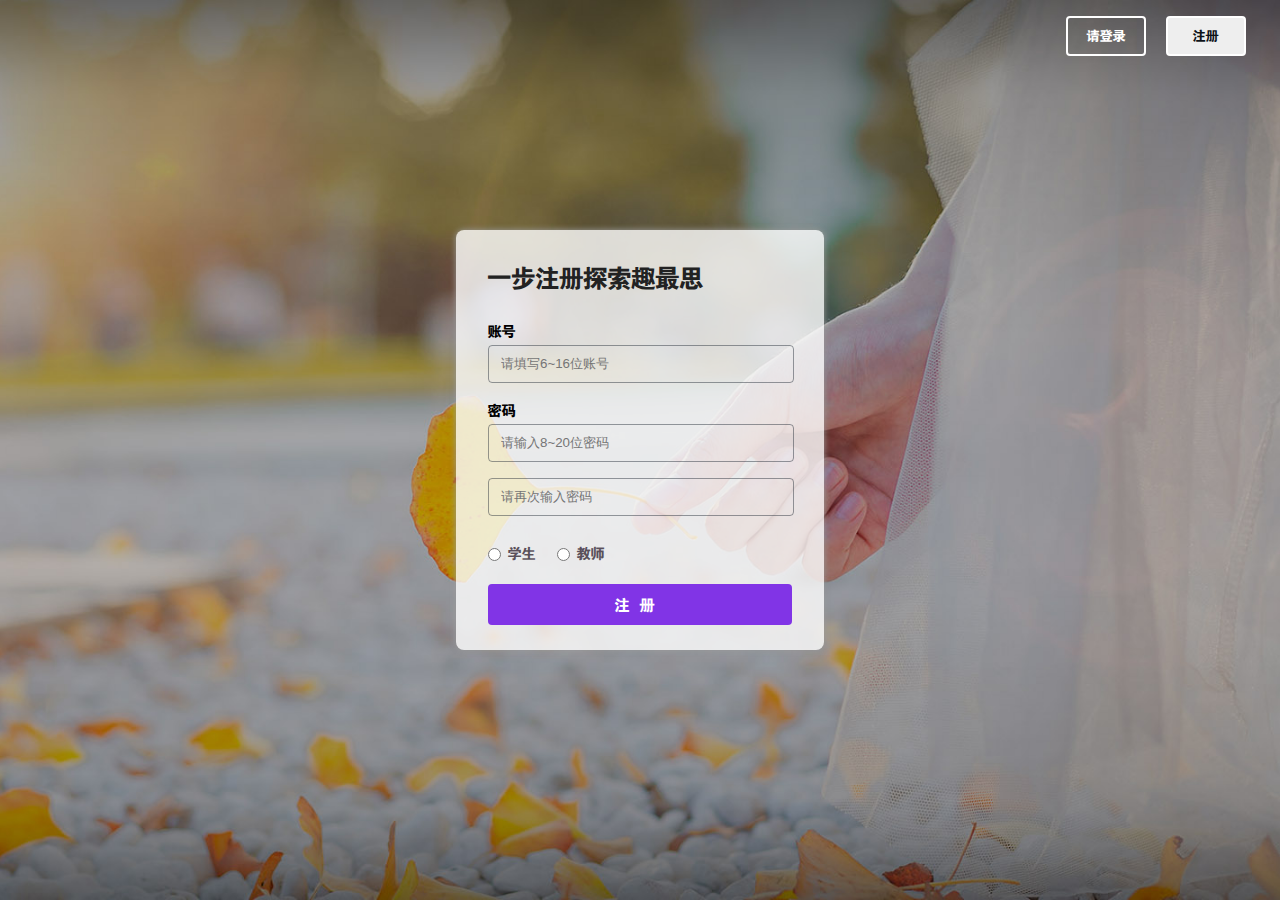
<file: LoginPage/RegisterPage.html>
<!DOCTYPE html>
<html>
	<head>
		<meta charset="utf-8">
		<title>注册</title>
		<link rel="stylesheet" type="text/css" href="RegisterPage.css"/>
		<link rel="stylesheet" type="text/css" href="../Css/font.css"/>
		<script type="text/javascript">
			function jump() {
				window.location.href = "LoginPage.html";
			}
			
			function jump2() {
				window.location.href = "RegisterPage.html"
			}
		</script>
	</head>
	<body>
	<div class="Login_bg" style="background-image: url(img/bg01.jpg);">
		<!----top部分---->
		<div class="Login_top">
			<div class="Login_topL">
			</div>
			<div class="Login_topR">
				<button type="button" class="Login_topR_SignIn" onclick="jump()">
					<span class="Login_topR_SignIn_span">请登录</span>
				</button>
					
				<button type="button" class="Login_topR_Register" onclick="jump2()">
					<span class="Login_topR_Register_span">注册</span>
				</button>
			</div>
		</div>
		<!----content部分---->
		<div class="Login_content">
			<div class="Login_content_div">
				<div class="Login_content_div_01">
					<span style="vertical-align: middle;padding-left: 4px;">一步注册探索趣最思</span>
				</div>
				<div class="Login_content_div_02">
					<!-- 账号接口 -->
					<label for="Login_content_text">
						<p class="">账号</p>
					</label>
					
					<input type="text" class="input" placeholder="请填写6~16位账号" style="margin-bottom: 20px;"/>
					<!-- 密码接口 -->
					<label for="Login_content_password">
						<p class="">密码</p>
					</label>
					<input type="password" class="input" placeholder="请输入8~20位密码" style="margin-bottom: 10px;"/>
					<input type="password" class="input" placeholder="请再次输入密码" style="margin-bottom: 10px;"/>
				</div>
				<div class="Login_content_div_05">
						<label><input type="radio" name="type" value="student">&nbsp学生&nbsp&nbsp</label>
						<label><input type="radio" name="type" value="teacher">&nbsp教师&nbsp&nbsp</label>
					</div> 
				
				<button type="button" class="Login_content_div_03" style="width: 303pxpx; height: 41px;" onclick="jump()" style="font-size: 15px; color: #fff; font-family: QNHG; height: 42px; width: 100%;">注册</button>
				</asp:Button>

			</div>
		</div>
	</div>
	</body>
</html>
</file>
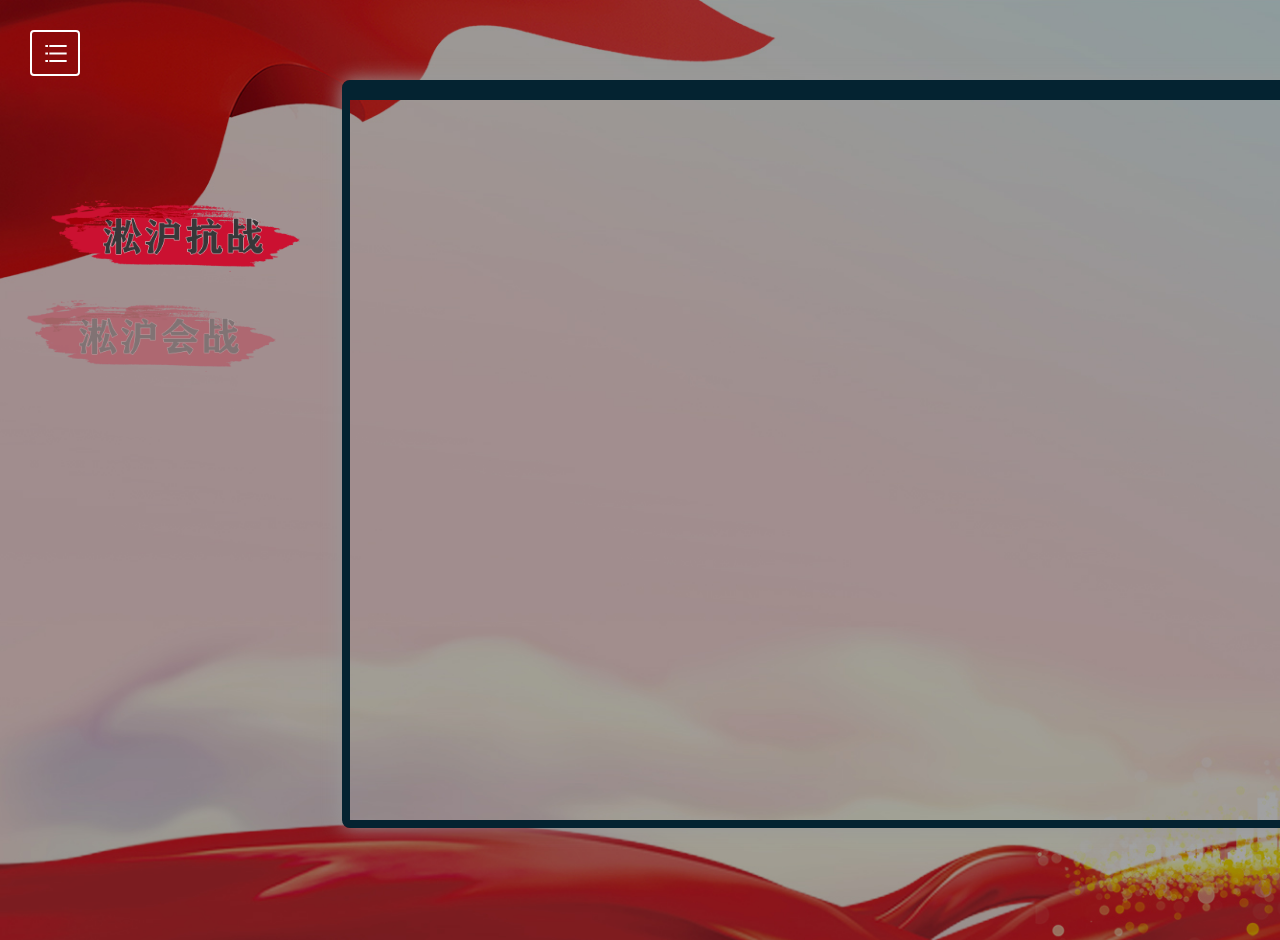
<file: VideoPage/VideoPage.html>
<!DOCTYPE html>

<html xmlns="http://www.w3.org/1999/xhtml">
	<head runat="server">
		<meta http-equiv="Content-Type" content="text/html; charset=utf-8" />
		<title>浙里百年史——学习模式</title>
		<script src="../Js/jquery.min.js" charset="utf-8"></script>
		<script src="../Js/owl.carousel.min.js" charset="utf-8"></script>
		<link rel="stylesheet" href="../Css/owl.carousel.min.css" />
		<link rel="stylesheet" href="VideoPage.css" />
		<link rel="stylesheet" href="../Css/font.css" />
	</head>
	<body>
		<!----侧边栏---->
		<input type="checkbox" name="" id="check" value="" />
		<label for="check">
			<i id="btn" onclick="btn()">
				<svg t="1608986159876" class="icon" viewBox="0 0 1024 1024" version="1.1"
					xmlns="http://www.w3.org/2000/svg" p-id="7211" id="mx_n_1608986159878" width="32" height="32">
					<path
						d="M256 734.101333v64H170.666667v-64h85.333333z m597.333333 0v64H298.666667v-64h554.666666zM256 493.184v64H170.666667v-64h85.333333z m597.333333 0v64H298.666667v-64h554.666666zM256 252.245333v64H170.666667v-64h85.333333z m597.333333 0v64H298.666667v-64h554.666666z"
						p-id="7212" fill="#fff"></path>
				</svg>
			</i>
			<i id="cancel" onclick="cancel()">
				<svg t="1608988908714" class="icon" viewBox="0 0 1045 1024" version="1.1"
					xmlns="http://www.w3.org/2000/svg" p-id="7387" width="32" height="32">
					<path
						d="M282.517333 213.376l-45.354666 45.162667L489.472 512 237.162667 765.461333l45.354666 45.162667L534.613333 557.354667l252.096 253.269333 45.354667-45.162667-252.288-253.44 252.288-253.482666-45.354667-45.162667L534.613333 466.624l-252.096-253.226667z"
						p-id="7388" fill="#fff"></path>
				</svg>
			</i>
		</label>
		<div class="sidebar">
			<header>探索趣最思</header>
			<ul>
				<li><a href="../index.html">游戏模式</a></li>
				<li><a href="../StudyPage/StudyPage.html">两战资料</a></li>
				<li><a href="#">纪录片</a></li>
				<li><a href="../AnswerPage/AnswerPage.html">题目复习</a></li>
				<li><a href="../index.html">返回</a></li>
			</ul>
		</div>

		<!---- 答题窗口 ---->
		<div class="VideoPage_bg" style="background-image: url(../img/bg01.jpg);">
			<form id="form1" runat="server" style="padding-top: 80px;">
				<!----题目分类导航栏 ---->
				<div id="tag-link">
					<a href="VideoPage.html">
						<img class="VideoPage_p1" id="VideoPage_p1" src="image/p1.png">
					</a>
					<!---->
					<a href="VideoPage.html?2">
						<img class="VideoPage_p2" id="VideoPage_p2" src="image/p2.png">
					</a>
					<!---->
				</div>
				<!---->
				<div class="VideoPage_option">
					<form id="form1" runat="server" style="padding:2px 10px 6px 10px;">
						<div id="Video1">
							<iframe src="https://player.bilibili.com/player.html?bvid=BV1jb411a7C4&page=7" scrolling="no" border="0" frameborder="no" framespacing="0" allowfullscreen="true" width="1280"height="720"> </iframe>
						</div>
						<div id="Video2" style="display:none">
							<iframe src="https://player.bilibili.com/player.html?bvid=BV1jb411a7C4&page=20" scrolling="no" border="0" frameborder="no" framespacing="0" allowfullscreen="true" width="1280"height="720"> </iframe>
						</div>
						<div id="Video3" style="display:none">
							3
						</div>
						<div id="Video4" style="display:none">
							4
						</div>
						<div id="Video5" style="display:none">
							5
						</div>
					</form>
				</div>
			</form>
		</div>
		<script>
			var url = location.search
			if (url == "") {
				document.getElementById("Video1").style.display = ""
				document.getElementById("Video2").style.display = "none"
				document.getElementById("Video3").style.display = "none"
				document.getElementById("Video4").style.display = "none"
				document.getElementById("Video5").style.display = "none"
				document.getElementById("VideoPage_p1").style.left = "50px"
				document.getElementById("VideoPage_p2").style.opacity = "0.3"
			}
			if (url == "?2") {
				document.getElementById("Video1").style.display = "none"
				document.getElementById("Video2").style.display = ""
				document.getElementById("Video3").style.display = "none"
				document.getElementById("Video4").style.display = "none"
				document.getElementById("Video5").style.display = "none"
				document.getElementById("VideoPage_p1").style.opacity = "0.3"
				document.getElementById("VideoPage_p2").style.left = "50px"
			}
			
		function btn(){
			if(url=="")
			{
				document.getElementById("VideoPage_p1").style.left = "300px"
				document.getElementById("VideoPage_p2").style.left = "276px"
			}
			if(url=="?2")
			{
				document.getElementById("VideoPage_p1").style.left = "276px"
				document.getElementById("VideoPage_p2").style.left = "300px"
			}
		}
		
		function cancel(){
			if(url=="")
			{
				document.getElementById("VideoPage_p1").style.left = "50px"
				document.getElementById("VideoPage_p2").style.left = "26px"
			}
			if(url=="?2")
			{
				document.getElementById("VideoPage_p1").style.left = "50px"
				document.getElementById("VideoPage_p2").style.left = "26px"
			}
		}
		</script>
	</body>
</html>
</file>
<file: index.css>
@charset "utf-8";
/* CSS Document */

* {
	margin: 0;
	padding: 0;
	list-style: none;
	text-decoration: none;
}

html{
	width: 100%;
	height: 100%;
	min-width: 1200px;
}

body{
	width: 100%;
	height: 100%;
	min-height: 900px;
	background-color: #8f9989;
}

/*----侧边栏部分----*/
.sidebar{
	position: fixed;
	left: -250px;
	width: 250px;
	height: 100%;
	background: #042331;
	transition: all 0.5s ease;
	z-index: 10;
}

.sidebar header{
	font-size: 22px;
	letter-spacing: 4px;
	color: white;
	padding-left: 30px;
	line-height: 70px;
	background: #063146;
	user-select: none;
}

.sidebar ul a{
	display: block;
	height: 100%;
	width: 100%;
	line-height: 65px;
	font-size: 18px;
	color: white;
	padding-left: 40px;
	box-sizing: border-box;
	border-top: 1px solid rgba(255,255,255,0.1);
	border-bottom: 1px solid rgba(255,255,255,0.2);
	background-color: #042331;
	transition: 0.4s;
}

ul li:hover a{
	padding-left: 50px;
	background-color: rgba(4, 41, 57, 0.8);
}

.sidebar ul a{
	margin-right: 16px;
}

#check{
	display: none;
}

label #btn,label #cancel{
	position: absolute;
	cursor: pointer;
	border-radius: 3px;
}

label #btn{
	width: 38px;
	height: 37px;
	left: 30px;
	top: 30px;
	padding-left: 8px;
	padding-top: 5px;
	transition: all 0.5s;
	border: 2px solid #fff;
	border-radius: 4px;
}

label #btn:hover{
	background-color: rgba(255,255,255,0.1);
}

label #cancel{
	width: 32px;
	height: 32px;
	left: -195px;
	top: 20px;
	font-size: 30px;
	z-index: 12;
	transition: all 0.5s ease;
}

label #cancel:hover{
	transform: scale(1.2);
}

#check:checked ~ .sidebar{
	left: 0;
}

#check:checked ~ label #btn{
	left: 250px;
	opacity: 0;
	pointer-events: none;
}

#check:checked ~ label #cancel{
	left: 195px;
}

#check:checked ~ .Index_bg{
	margin-left: 250px;
}
			
/*----主内容部分----*/
.Index_bg{
	width: 100%;
	height: 100%;
	background-size: cover;
	background-position: top;
	transition: all 0.5s;
}

/*----top部分----*/
.Index_top{
	width: 100%;
	height: 70px;
	background-color: transparent;
	min-width:840px;
}

.Index_topL{
	width: 568px;
	height: 70px;
	margin-left: 32px;
	float: left;
}

.Index_topR{
	width: 198px;
	height: 70px;
	margin-right: 32px;
	line-height: 70px;
	float: right;
}

.Index_topR_SignIn{
	width: 80px;
	height: 40px;
	border: 2px solid #fff;
	border-radius: 4px;
	margin-left: 16px;
	padding: 0 6px;
	color: #fff;
	background-color: transparent;
	font-family: "QNHG";
	cursor: pointer;
	transition: 1s;
	animation: move1 1s 1 ease-out;
}

@keyframes move1{
	0% {transform: translateX(-16px);
		color: #000;
		background-color: #fff;
		border: 2px solid transparent;
	}
	100%{transform: translateX(0px);
		color: #fff;
		background-color: transparent;
		border: 2px solid #fff;
	}
}

.Index_topR_SignIn:hover{
	background-color: rgba(255,255,255,0.2);
	transition: 0.6s;
}

.Index_topR_SignIn:focus{
	outline: none;
}

.Index_topR_Register{
	width: 80px;
	height: 40px;
	border: 2px solid #fff;
	border-radius: 4px;
	margin-left: 16px;
	padding: 0 6px;
	color: #0e1318;
	background-color: #eee;
	font-family: "QNHG";
	cursor: pointer;
	transition: 1s;
	animation: move2 1s 1 ease-out;
}

@keyframes move2{
	0% {transform: translateX(-16px);}
	100%{transform: translateX(0px);}
}

.Index_topR_Register:hover{
	background-color: #fff;
	transition: 0.6s;
}

.Index_topR_Register:focus{
	outline: none;
}

/*----content部分----*/
.content{
	width: 90%;
	height: auto;
	margin: 40px auto 0;
}

.content_div{
	max-width: 1460px;
	margin: 0 auto;
	padding: 0 20px;
}

.services{
	height: auto;
}

/*----自适应----*/
</file>
<file: Css/font.css>
﻿@charset "utf-8";
/* CSS Document */

@font-face {
    font-family: "QNHG";
    src: url("../fonts/青鸟华光简粗黑.woff") format("woff"),
    url("../fonts/青鸟华光简粗黑.ttf") format("truetype"),
    url("../fonts/青鸟华光简粗黑.eot") format("embedded-opentype"),
    url("../fonts/青鸟华光简粗黑.svg") format("svg");
}
</file>
<file: AnswerPage/AnswerPage.css>
@charset "utf-8";
/* CSS Document */

* {
	margin: 0;
	padding: 0;
	list-style: none;
	text-decoration: none;
}

html {
	width: 100%;
	height: 100%;
	min-width: 1840px;
}

body {
	width: 100%;
	height: 100%;
	min-height: 940px;
	background-color: #8f9989;
}

/*----侧边栏部分----*/
.sidebar {
	position: fixed;
	left: -250px;
	width: 250px;
	height: 100%;
	background: #042331;
	transition: all 0.5s ease;
	z-index: 10;
}

.sidebar header {
	font-size: 22px;
	letter-spacing: 4px;
	color: white;
	padding-left: 30px;
	line-height: 70px;
	background: #063146;
	user-select: none;
}

.sidebar ul a {
	display: block;
	height: 100%;
	width: 100%;
	line-height: 65px;
	font-size: 18px;
	color: white;
	padding-left: 40px;
	box-sizing: border-box;
	border-top: 1px solid rgba(255, 255, 255, 0.1);
	border-bottom: 1px solid rgba(255, 255, 255, 0.2);
	background-color: #042331;
	transition: 0.4s;
}

ul li:hover a {
	padding-left: 50px;
	background-color: rgba(4, 41, 57, 0.8);
}

.sidebar ul a {
	margin-right: 16px;
}

#check {
	display: none;
}

label #btn,
label #cancel {
	position: absolute;
	cursor: pointer;
	border-radius: 3px;
}

label #btn {
	width: 38px;
	height: 37px;
	left: 30px;
	top: 30px;
	padding-left: 8px;
	padding-top: 5px;
	transition: all 0.5s;
	border: 2px solid #fff;
	border-radius: 4px;
}

label #btn:hover {
	background-color: rgba(255, 255, 255, 0.1);
}

label #cancel {
	width: 32px;
	height: 32px;
	left: -195px;
	top: 20px;
	font-size: 30px;
	z-index: 12;
	transition: all 0.5s ease;
}

label #cancel:hover {
	transform: scale(1.2);
}

#check:checked~.sidebar {
	left: 0;
}

#check:checked~label #btn {
	left: 250px;
	opacity: 0;
	pointer-events: none;
}

#check:checked~label #cancel {
	left: 195px;
}

#check:checked~.AnswerPage_bg {
	margin-left: 250px;
}

/*----侧边栏气泡部分----*/		
.AnswerPage_p1,.AnswerPage_p2,.AnswerPage_p3,.AnswerPage_p4,.AnswerPage_p5{
	width: 250px;
	left: 26px;
	position: absolute;
	transition: 0.5s;
}

.AnswerPage_p1{
	top: 200px;
}
.AnswerPage_p2{
	top: 300px;
}
.AnswerPage_p3{
	top: 400px;
}
.AnswerPage_p4{
	top: 500px;
}
.AnswerPage_p5{
	top: 600px;
}

/*----主内容部分----*/
.AnswerPage_bg {
	width: 100%;
	height: 100%;
	background-size: cover;
	background-position: top;
	transition: all 0.5s;
	overflow: hidden;
}

.AnswerPage_option::-webkit-scrollbar {
	display: none;
}

.AnswerPage_option {
	width: 1160px;
	height: 760px;
	margin: 0 auto;
	padding: 20px;
	border-radius: 8px;
	border-top: solid 20px #042331;
	border-left: solid 8px #042331;
	border-right: solid 8px #042331;
	border-bottom: solid 8px #042331;
	box-shadow: #999 0px 0px 20px;
	overflow:scroll;
}

/*----题目样式----*/
.GamePage_qn {
	color: rgba(255, 65, 0, 0.8);
	font-size: 17px;
	font-weight: bold;
	font-family: "QNHG";
	letter-spacing: 2px;
	margin-top: 6px;
	text-align: justify;
}

.GamePage_an {
	color: rgba(255, 255, 255, 1);
	font-size: 15px;
	margin-top: 4px;
}

.GamePage_an_option {
	margin-top: 2px;
	display: block;
}

.GamePage_an a {
	font-size: 16px;
	padding-left: 4px;
	opacity: 0.6;
}

.GamePage_button {
	width: 100%;
	height: 36px;
	margin: 30px 0 20px 0;
	border: 2px solid transparent;
	border-bottom: 5px solid transparent;
	border-radius: 4px;
	cursor: pointer;
	background-color: rgba(80, 80, 80, 0.6);
	transition: 0.4s;
	font-size: 15px;
	letter-spacing: 3px;
	color: #fff;
	font-family: "QNHG";
}
</file>
<file: LoginPage/LoginPage.css>
@charset "utf-8";
/* CSS Document */

* {
	margin: 0;
	padding: 0;
}

html{
	width: 100%;
	height: 100%;
}

body{
	width: 100%;
	height: 100%;
}

.Login_bg{
	width: 100%;
	height: 100%;
	background-size: cover;
	background-position: top;
}

/*----top部分----*/
.Login_top{
	width: 100%;
	height: 70px;
	background-color: transparent;
}

.Login_topL{
	width: 568px;
	height: 70px;
	margin-left: 32px;
	float: left;
}

.Login_topR{
	width: 198px;
	height: 70px;
	margin-right: 32px;
	line-height: 70px;
	float: right;
}

.Login_topR_SignIn{
	width: 80px;
	height: 40px;
	border: 2px solid #fff;
	border-radius: 4px;
	margin-left: 16px;
	padding: 0 6px;
	color: #fff;
	background-color: transparent;
	font-family: "QNHG";
	cursor: pointer;
	transition: 1s;
	animation: move1 1s 1 ease-out;
}

@keyframes move1{
	0% {transform: translateX(-16px);
		color: #000;
		background-color: #fff;
		border: 2px solid transparent;
	}
	100%{transform: translateX(0px);
		color: #fff;
		background-color: transparent;
		border: 2px solid #fff;
	}
}

.Login_topR_SignIn:hover{
	background-color: rgba(255,255,255,0.2);
	transition: 0.6s;
}

.Login_topR_SignIn:focus{
	outline: none;
}

.Login_topR_Register{
	width: 80px;
	height: 40px;
	border: 2px solid #fff;
	border-radius: 4px;
	margin-left: 16px;
	padding: 0 6px;
	color: #0e1318;
	background-color: #eee;
	font-family: "QNHG";
	cursor: pointer;
	transition: 1s;
	animation: move2 1s 1 ease-out;
}

@keyframes move2{
	0% {transform: translateX(-16px);}
	100%{transform: translateX(0px);}
}

.Login_topR_Register:hover{
	background-color: #fff;
	transition: 0.6s;
}

.Login_topR_Register:focus{
	outline: none;
}

/*----content部分----*/
.Login_content{
	width: 368px;
	height: 420px;
	margin:160px auto 0;
	background-color: rgba(255,255,255,0.8);
	border-radius: 8px;
	box-shadow: #999 0px 0px 6px;
}

.Login_content_div{
	width: 304px;
	height: 356px;
	padding: 32px;
	transition: 1s;
	animation: move3 1s 1 ease-out;
}

@keyframes move3{
	0% {transform: translateY(16px);
		opacity: 0;
	}
	100%{transform: translateY(0px);
		opacity: 1;
	}
}

.Login_content_div_01{
	width: 100%;
	height: 32px;
}

.Login_content_div_01 span{
	color: #222;
	margin-left: -4px;
	line-height: 32px;
	font-size: 24px;
	font-family: "QNHG";
}

.Login_content_div_02{
	width: 100%;
	height: auto;
	padding-top: 30px;
}

.Login_content_div_02 label{
	font-size: 14px;
	cursor: default;
	font-family: "QNHG";
}

.Login_content_div_02 .input{
	width: 280px;
	margin-top: 6px;
	padding: 10px 12px 11px;
	background-color: transparent;
	border:1px solid rgba(30,40,50,0.45);
	border-radius: 4px;
}

.Login_content_div_02 .input:hover{
	border:1px solid rgba(30,40,50,0.85);
}

.Login_content_div_02 .input:focus{
	outline: none;
	border:1px solid #7d2ae8;
}

.Login_content_div_03 {
	width: 100%;
	height: 42px;
	margin-top: 12px;
	border: 2px solid transparent;
	border-radius: 4px;
	cursor: pointer;
	background-color: #8134e6;
	transition: 0.4s;
	font-size: 15px;
	letter-spacing: 10px;
	color: #fff;
	font-family: "QNHG";
}



.Login_content_div_03:hover{
	background-color: #8d39fa;
	transition: 0.4s;
}

.Login_content_div_03:focus{
	outline: none;
}

.Login_content_div_04{
	width: 100%;
	height: 20px;
	margin-top: 20px;
}

.Login_content_div_04 span{
	font-size: 13px;
	color: rgba(25, 10, 25, 0.7);
}

.Login_content_div_04 a{
	font-size: 13px;
	color: #8435eb;
}

.Login_content_div_04 a:hover{
	color: #8f3aff;
}

.Login_content_div_05{
	width: 100%;
	height: 20px;
	margin-top: 20px;
	font-size: 14px;
	font-family: "QNHG";
	color: rgba(25, 10, 25, 0.7);
}

.Login_content_div_05 input{
	vertical-align: -3px;
}

@media screen and (max-width:840px){
	.Login_content{
		width: 100%;
		height: 100%;
		border-radius: 0;
		margin: 0;
	}
	
	.Login_content_div{
		margin: 0 auto;
	}
	
	.Login_top{
		width: 100%;
		height: 0px;
	}
	
	.Login_topL{
		width: 0px;
		height: 0px;
	}
}

@media screen and (max-width:560px){
	.Login_content{
		width: 100%;
		height: 100%;
		border-radius: 0;
		margin: 0;
	}
	
	.Login_content_div{
		margin: 0 auto;
	}
	
	.Login_top{
		width: 100%;
		height: 0px;
	}
	
	.Login_topL{
		width: 0px;
		height: 0px;
	}
	
	.Login_topR{
		width: 0px;
		height: 0px;
		overflow: hidden;
	}
}
</file>
<file: LoginPage/RegisterPage.css>
@charset "utf-8";
/* CSS Document */

* {
	margin: 0;
	padding: 0;
}

html{
	width: 100%;
	height: 100%;
}

body{
	width: 100%;
	height: 100%;
}

.Login_bg{
	width: 100%;
	height: 100%;
	background-size: cover;
	background-position: top;
}

/*----top部分----*/
.Login_top{
	width: 100%;
	height: 70px;
	background-color: transparent;
}

.Login_topL{
	width: 568px;
	height: 70px;
	margin-left: 32px;
	float: left;
}

.Login_topR{
	width: 198px;
	height: 70px;
	margin-right: 32px;
	line-height: 70px;
	float: right;
}

.Login_topR_SignIn{
	width: 80px;
	height: 40px;
	border: 2px solid #fff;
	border-radius: 4px;
	margin-left: 16px;
	padding: 0 6px;
	color: #fff;
	background-color: transparent;
	font-family: "QNHG";
	cursor: pointer;
	transition: 1s;
	animation: move1 1s 1 ease-out;
}

@keyframes move1{
	0% {transform: translateX(-16px);
		color: #000;
		background-color: #fff;
		border: 2px solid transparent;
	}
	100%{transform: translateX(0px);
		color: #fff;
		background-color: transparent;
		border: 2px solid #fff;
	}
}

.Login_topR_SignIn:hover{
	background-color: rgba(255,255,255,0.2);
	transition: 0.6s;
}

.Login_topR_SignIn:focus{
	outline: none;
}

.Login_topR_Register{
	width: 80px;
	height: 40px;
	border: 2px solid #fff;
	border-radius: 4px;
	margin-left: 16px;
	padding: 0 6px;
	color: #0e1318;
	background-color: #eee;
	font-family: "QNHG";
	cursor: pointer;
	transition: 1s;
	animation: move2 1s 1 ease-out;
}

@keyframes move2{
	0% {transform: translateX(-16px);}
	100%{transform: translateX(0px);}
}

.Login_topR_Register:hover{
	background-color: #fff;
	transition: 0.6s;
}

.Login_topR_Register:focus{
	outline: none;
}

/*----content部分----*/
.Login_content{
	width: 368px;
	height: 420px;
	margin:160px auto 0;
	background-color: rgba(255,255,255,0.8);
	border-radius: 8px;
	box-shadow: #999 0px 0px 6px;
}

.Login_content_div{
	width: 304px;
	height: 356px;
	padding: 32px;
	transition: 1s;
	animation: move3 1s 1 ease-out;
}

@keyframes move3{
	0% {transform: translateY(16px);
		opacity: 0;
	}
	100%{transform: translateY(0px);
		opacity: 1;
	}
}

.Login_content_div_01{
	width: 100%;
	height: 32px;
}

.Login_content_div_01 span{
	color: #222;
	margin-left: -4px;
	line-height: 32px;
	font-size: 24px;
	font-family: "QNHG";
}

.Login_content_div_02{
	width: 100%;
	height: auto;
	padding-top: 30px;
}

.Login_content_div_02 label{
	font-size: 14px;
	cursor: default;
	font-family: "QNHG";
}

.Login_content_div_02 .input{
	width: 280px;
	margin-top: 6px;
	padding: 10px 12px 11px;
	background-color: transparent;
	border:1px solid rgba(30,40,50,0.45);
	border-radius: 4px;
}

.Login_content_div_02 .input:hover{
	border:1px solid rgba(30,40,50,0.85);
}

.Login_content_div_02 .input:focus{
	outline: none;
	border:1px solid #7d2ae8;
}

.Login_content_div_03{
	width: 100%;
	height: 42px;
	margin-top: 18px;
	font-size: 15px;
	font-family: QNHG;
	letter-spacing: 10px;
	color: #fff;
	border: 2px solid transparent;
	border-radius: 4px;
	cursor: pointer;
	background-color: #8134e6;
	transition: 0.4s;
}

.Login_content_div_03 span{
	font-size: 15px;
	letter-spacing: 10px;
	color: #fff;
	font-family: "QNHG";
}

.Login_content_div_03:hover{
	background-color: #8d39fa;
	transition: 0.4s;
}

.Login_content_div_03:focus{
	outline: none;
}

.Login_content_div_04{
	width: 100%;
	height: 20px;
	margin-top: 20px;
}

.Login_content_div_04 span{
	font-size: 13px;
	color: rgba(25, 10, 25, 0.7);
}

.Login_content_div_04 a{
	font-size: 13px;
	color: #8435eb;
}

.Login_content_div_04 a:hover{
	color: #8f3aff;
}
.Login_content_div_05 {
	width: 100%;
	height: 20px;
	margin-top: 20px;
	font-size: 14px;
	font-family: "QNHG";
	color: rgba(25, 10, 25, 0.7);
}

.Login_content_div_05 input {
	vertical-align: -3px;
}
@media screen and (max-width:840px){
	.Login_content{
		width: 100%;
		height: 100%;
		border-radius: 0;
		margin: 0;
	}
	
	.Login_content_div{
		margin: 0 auto;
	}
	
	.Login_top{
		width: 100%;
		height: 0px;
	}
	
	.Login_topL{
		width: 0px;
		height: 0px;
	}
}

@media screen and (max-width:560px){
	.Login_content{
		width: 100%;
		height: 100%;
		border-radius: 0;
		margin: 0;
	}
	
	.Login_content_div{
		margin: 0 auto;
	}
	
	.Login_top{
		width: 100%;
		height: 0px;
	}
	
	.Login_topL{
		width: 0px;
		height: 0px;
	}
	
	.Login_topR{
		width: 0px;
		height: 0px;
		overflow: hidden;
	}
}
</file>
<file: VideoPage/VideoPage.css>
@charset "utf-8";
/* CSS Document */

* {
	margin: 0;
	padding: 0;
	list-style: none;
	text-decoration: none;
}

html {
	width: 100%;
	height: 100%;
	min-width: 1840px;
}

body {
	width: 100%;
	height: 100%;
	min-height: 940px;
	background-color: #8f9989;
}

/*----侧边栏部分----*/
.sidebar {
	position: fixed;
	left: -250px;
	width: 250px;
	height: 100%;
	background: #042331;
	transition: all 0.5s ease;
	z-index: 10;
}

.sidebar header {
	font-size: 22px;
	letter-spacing: 4px;
	color: white;
	padding-left: 30px;
	line-height: 70px;
	background: #063146;
	user-select: none;
}

.sidebar ul a {
	display: block;
	height: 100%;
	width: 100%;
	line-height: 65px;
	font-size: 18px;
	color: white;
	padding-left: 40px;
	box-sizing: border-box;
	border-top: 1px solid rgba(255, 255, 255, 0.1);
	border-bottom: 1px solid rgba(255, 255, 255, 0.2);
	background-color: #042331;
	transition: 0.4s;
}

ul li:hover a {
	padding-left: 50px;
	background-color: rgba(4, 41, 57, 0.8);
}

.sidebar ul a {
	margin-right: 16px;
}

#check {
	display: none;
}

label #btn,
label #cancel {
	position: absolute;
	cursor: pointer;
	border-radius: 3px;
}

label #btn {
	width: 38px;
	height: 37px;
	left: 30px;
	top: 30px;
	padding-left: 8px;
	padding-top: 5px;
	transition: all 0.5s;
	border: 2px solid #fff;
	border-radius: 4px;
}

label #btn:hover {
	background-color: rgba(255, 255, 255, 0.1);
}

label #cancel {
	width: 32px;
	height: 32px;
	left: -195px;
	top: 20px;
	font-size: 30px;
	z-index: 12;
	transition: all 0.5s ease;
}

label #cancel:hover {
	transform: scale(1.2);
}

#check:checked~.sidebar {
	left: 0;
}

#check:checked~label #btn {
	left: 250px;
	opacity: 0;
	pointer-events: none;
}

#check:checked~label #cancel {
	left: 195px;
}

#check:checked~.VideoPage_bg {
	margin-left: 250px;
}

/*----侧边栏气泡部分----*/		
.VideoPage_p1{
	width: 250px;
	top: 200px;
	left: 26px;
	position: absolute;
	transition: 0.5s;
}

.VideoPage_p2{
	width: 250px;
	top: 300px;
	left: 26px;
	position: absolute;
	transition: 0.5s;
}

/*----主内容部分----*/
.VideoPage_bg {
	width: 100%;
	height: 100%;
	background-size: cover;
	background-position: top;
	transition: all 0.5s;
	overflow: hidden;
}

.VideoPage_option::-webkit-scrollbar {
	display: none;
}

.VideoPage_option {
	width: 1280px;
	height: 720px;
	margin-left: 342px;
	border-radius: 8px;
	border-top: solid 20px #042331;
	border-left: solid 8px #042331;
	border-right: solid 8px #042331;
	border-bottom: solid 8px #042331;
	box-shadow: #999 0px 0px 20px;
	overflow:scroll;
}
</file>
